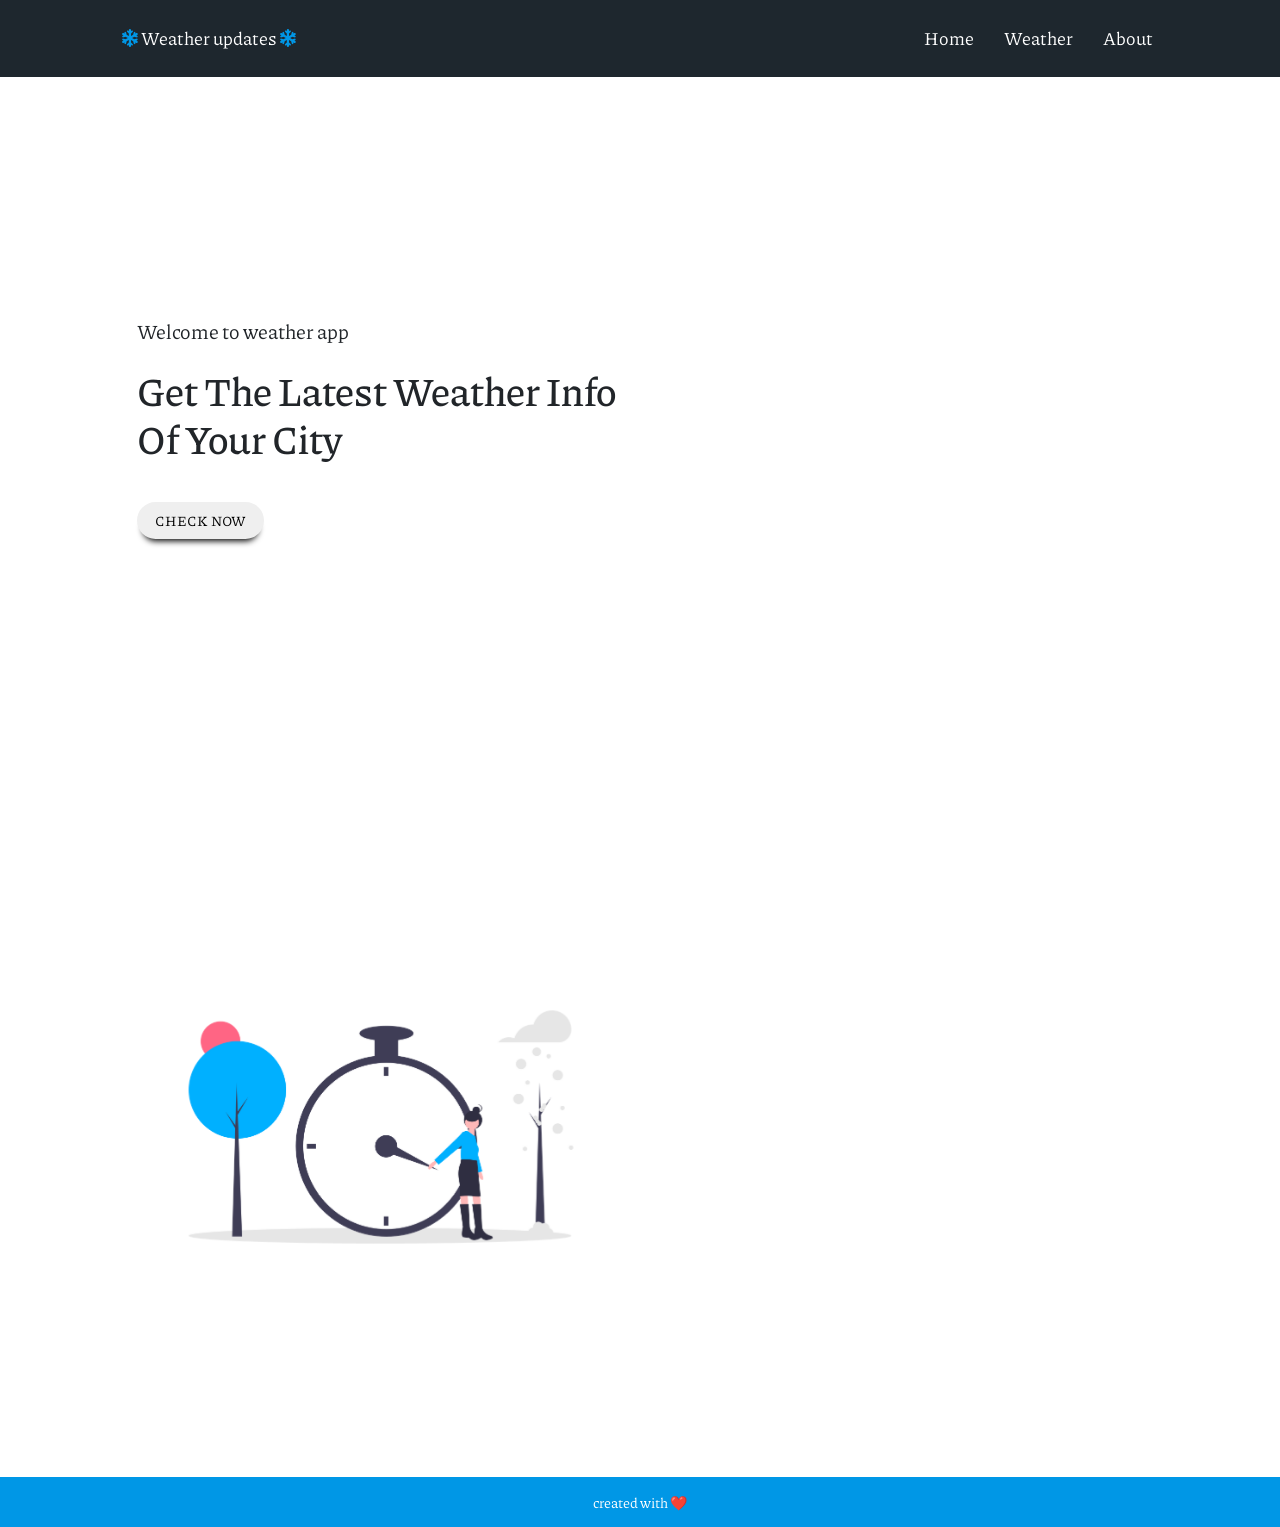
<file: public/index.html>
<!DOCTYPE html>
<html lang="en">
<head>
    <meta charset="UTF-8">
    <meta name="viewport" content="width=device-width, initial-scale=1.0">
    <title>Weather</title>
    <link rel="stylesheet" href="https://cdn.jsdelivr.net/npm/bootstrap@4.6.2/dist/css/bootstrap.min.css">
    <link rel="stylesheet" href="https://cdnjs.cloudflare.com/ajax/libs/font-awesome/6.5.2/css/all.min.css" integrity="sha512-SnH5WK+bZxgPHs44uWIX+LLJAJ9/2PkPKZ5QiAj6Ta86w+fsb2TkcmfRyVX3pBnMFcV7oQPJkl9QevSCWr3W6A==" crossorigin="anonymous" referrerpolicy="no-referrer" />
<!-- jQuery library -->
<script src="https://cdn.jsdelivr.net/npm/jquery@3.7.1/dist/jquery.slim.min.js"></script>

<!-- Popper JS -->
<script src="https://cdn.jsdelivr.net/npm/popper.js@1.16.1/dist/umd/popper.min.js"></script>

<!-- Latest compiled JavaScript -->
<script src="https://cdn.jsdelivr.net/npm/bootstrap@4.6.2/dist/js/bootstrap.bundle.min.js"></script>
    <link rel="stylesheet" href="css/style.css">
    <link rel="shortcut icon" href="images/logo.png" type="image/png">

</head>
<body>
    <div class="container-fluid main_menu">
        <div class="row">
            <div class="col-md-10 col-12 mx-auto">
                <nav class="navbar navbar-expand-lg ">
                    <a class="navbar-brand" href="#"><i class="fa-solid fa-snowflake"></i> Weather updates <i class="fa-solid fa-snowflake"></i></a>
                    <button class="navbar-toggler" type="button" data-toggle="collapse" data-target="#navbarSupportedContent" aria-controls="navbarSupportedContent" aria-expanded="false" aria-label="Toggle navigation">
                      <span class="navbar-toggler-icon"></span>
                    </button>
                  
                    <div class="collapse navbar-collapse" id="navbarSupportedContent">
                      <ul class="navbar-nav ml-auto">
                        <li class="nav-item active">
                          <a class="nav-link" href="#">Home <span class="sr-only">(current)</span></a>
                        </li>
                        <li class="nav-item">
                          <a class="nav-link" href="/weather">Weather</a>
                        </li>
                        <li class="nav-item">
                            <a class="nav-link" href="/about">About</a>
                          </li>
                       
                      </ul>
                     
                    </div>
                  </nav>
            </div>
        </div>
    </div>

    <!-- main header -->
    <div class="container-fluid main_header">
        <div class="row">
            <div class="col-md-10 col-12 mx-auto">
                <!-- left side div -->
                <div class="col-md-6 col-12 main_header_left">
                    <p>Welcome to weather app</p>
                    <h1>Get the latest <span class="txt_clr">weather</span> info of your city</h1>
                    <a href="/weather"><button>check now</button></a>
                </div>
                <!-- right side div -->
                <div class="col-md-6 col-12 main_header_right">
                   
                    <div id="carouselExampleControls" class="carousel slide" data-ride="carousel">
                        <div class="carousel-inner">
                            <div class="carousel-item active">
                                <img class="w-100" src="images/bg1.png" alt="First slide">
                            </div>
                            <div class="carousel-item">
                                <img class="w-100" src="images/bg2.png" alt="Second slide">
                            </div>
                            <div class="carousel-item">
                                <img class="w-100" src="images/bg3.png" alt="Third slide">
                            </div>
                        </div>
                        <a class="carousel-control-prev" href="#carouselExampleControls" role="button"
                            data-slide="prev">
                            <span class="carousel-control-prev-icon" aria-hidden="true"></span>
                            <span class="sr-only">Previous</span>
                        </a>
                        <a class="carousel-control-next" href="#carouselExampleControls" role="button"
                            data-slide="next">
                            <span class="carousel-control-next-icon" aria-hidden="true"></span>
                            <span class="sr-only">Next</span>
                        </a>
                    </div>
                </div> 
            </div>
        </div>
    </div>

    <!-- footer code -->
    <footer>
        <p>created with ❤️</p>
    </footer>
</body>
</html>
</file>
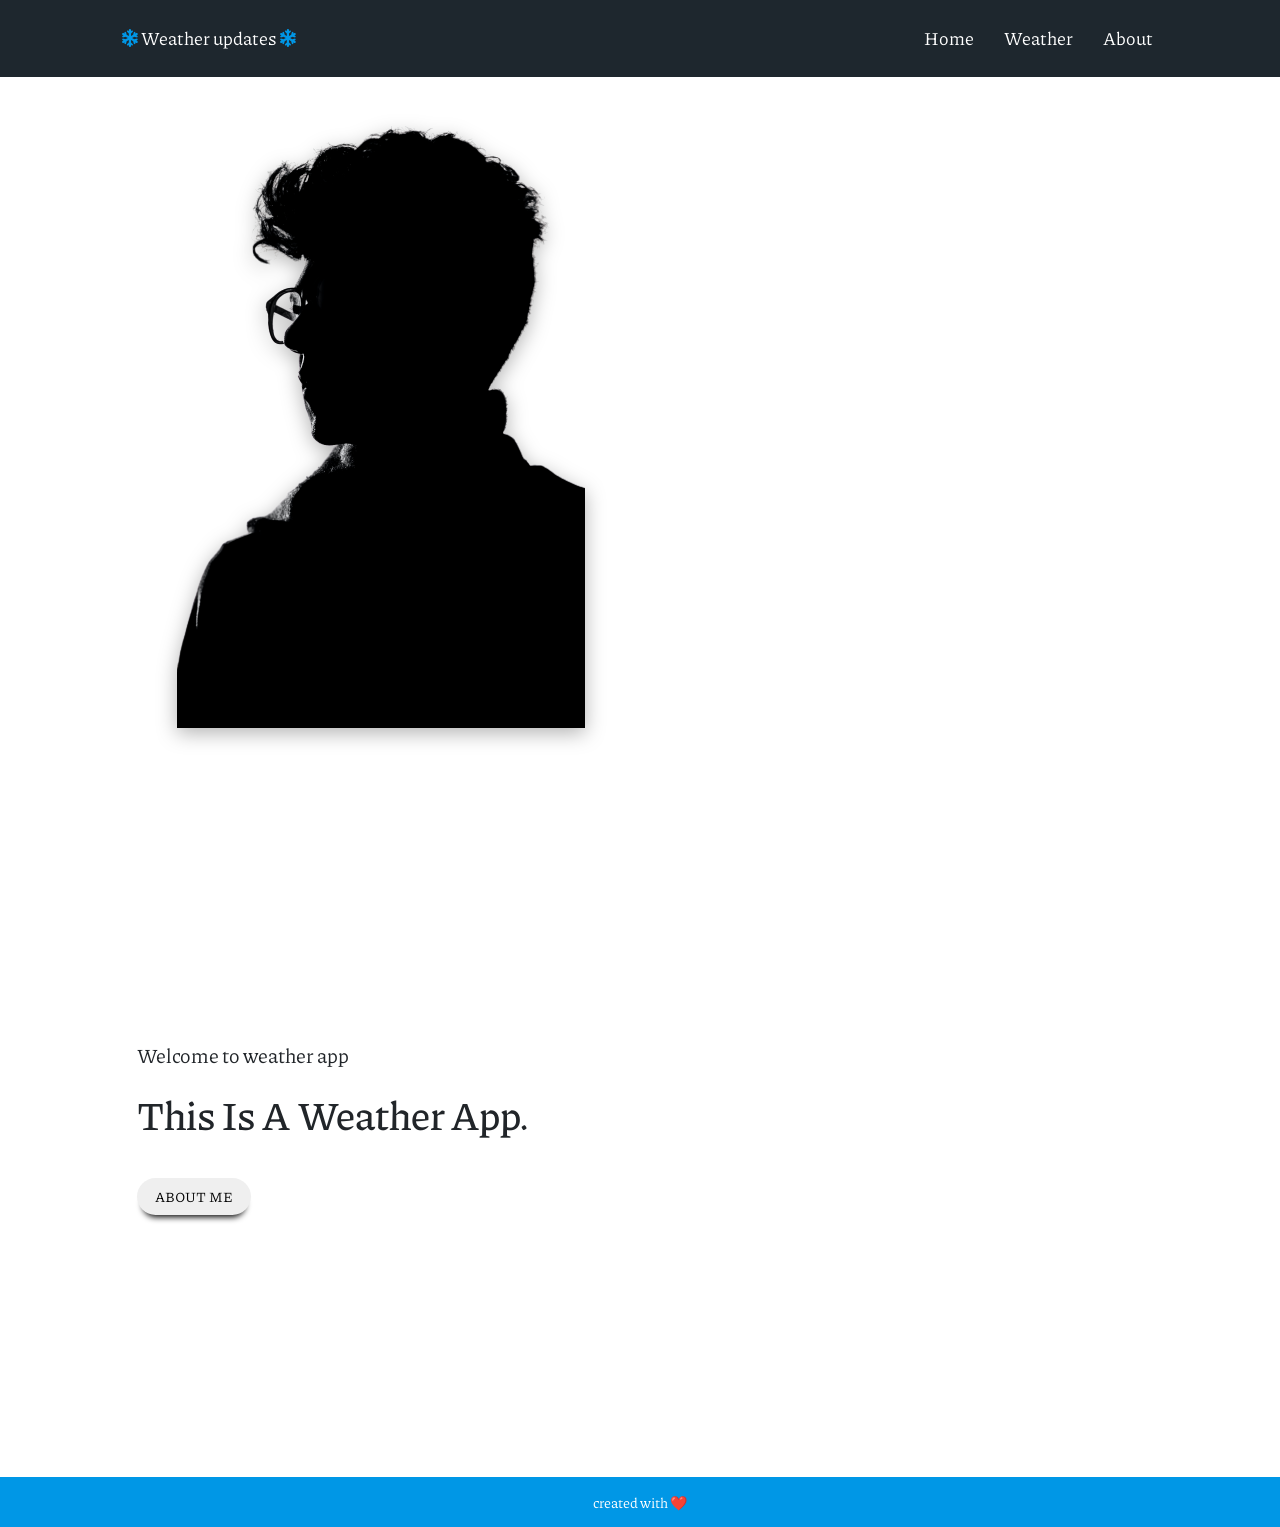
<file: public/about.html>
<!DOCTYPE html>
<html lang="en">
<head>
    <meta charset="UTF-8">
    <meta name="viewport" content="width=device-width, initial-scale=1.0">
    <title>Weather</title>
    <link rel="stylesheet" href="https://cdn.jsdelivr.net/npm/bootstrap@4.6.2/dist/css/bootstrap.min.css">
    <link rel="stylesheet" href="https://cdnjs.cloudflare.com/ajax/libs/font-awesome/6.5.2/css/all.min.css" integrity="sha512-SnH5WK+bZxgPHs44uWIX+LLJAJ9/2PkPKZ5QiAj6Ta86w+fsb2TkcmfRyVX3pBnMFcV7oQPJkl9QevSCWr3W6A==" crossorigin="anonymous" referrerpolicy="no-referrer" />
<!-- jQuery library -->
<script src="https://cdn.jsdelivr.net/npm/jquery@3.7.1/dist/jquery.slim.min.js"></script>

<!-- Popper JS -->
<script src="https://cdn.jsdelivr.net/npm/popper.js@1.16.1/dist/umd/popper.min.js"></script>

<!-- Latest compiled JavaScript -->
<script src="https://cdn.jsdelivr.net/npm/bootstrap@4.6.2/dist/js/bootstrap.bundle.min.js"></script>
    <link rel="stylesheet" href="css/style.css">
    <link rel="shortcut icon" href="images/logo.png" type="image/png">

</head>
<body>
    <div class="container-fluid main_menu">
        <div class="row">
            <div class="col-md-10 col-12 mx-auto">
                <nav class="navbar navbar-expand-lg ">
                    <a class="navbar-brand" href="#"><i class="fa-solid fa-snowflake"></i> Weather updates <i class="fa-solid fa-snowflake"></i></a>
                    <button class="navbar-toggler" type="button" data-toggle="collapse" data-target="#navbarSupportedContent" aria-controls="navbarSupportedContent" aria-expanded="false" aria-label="Toggle navigation">
                      <span class="navbar-toggler-icon"></span>
                    </button>
                  
                    <div class="collapse navbar-collapse" id="navbarSupportedContent">
                      <ul class="navbar-nav ml-auto">
                        <li class="nav-item active">
                          <a class="nav-link" href="#">Home <span class="sr-only">(current)</span></a>
                        </li>
                        <li class="nav-item">
                          <a class="nav-link" href="/weather">Weather</a>
                        </li>
                        <li class="nav-item">
                            <a class="nav-link" href="/about">About</a>
                          </li>
                       
                      </ul>
                     
                    </div>
                  </nav>
            </div>
        </div>
    </div>

    <!-- main header -->
    <div class="container-fluid main_header">
        <div class="row">
            <div class="col-md-10 col-12 mx-auto">
                <!-- left side div -->
                <div class="col-md-6 col-12 main_header_right align-items-center">
                    <figure>
                     <img src="images/about.png" alt="a" class="img-fluid" title="tt">
                    </figure>
                 </div> 
                <div class="col-md-6 col-12 main_header_left">
                    <p>Welcome to weather app</p>
                    <h1>This is a <span class="txt_clr">weather app.</span></h1>
                    <a href="/weather" target="_blank"><button>About me</button></a>
                </div>
                <!-- right side div -->
              
            </div>
        </div>
    </div>

    <!-- footer code -->
    <footer>
        <p>created with ❤️</p>
    </footer>
</body>
</html>
</file>
<file: public/css/style.css>
/* @import url("https://fonts.googleapis.com/css2?family=Roboto:wght@300;400;900&display=swap"); */
@import url("https://fonts.googleapis.com/css2?family=Piazzolla:wght@200;300;400;900&display=swap");

* {
  margin: 0;
  padding: 0;
  box-sizing: border-box;
  /* font-family: "Roboto", sans-serif; */
  font-family: "Piazzolla", serif;
}

:root {
    --main-bg : #1e272e;
    --main-color : #0097e6;
}

html {
    font-size: 62.5%;
}

body{
    height: 100vh;
    display: flex;
    flex-direction: column;
}

.main_menu {
    background-color: var(--main-bg);
}

.navbar li {
    margin-left: 20px;
}

.navbar {
    color: #fff;
    background-color: var(--main-bg);
    padding: 2rem 0;
}

.navbar a {
    color: #fff;
    font-size: 1.8rem;
}

.navbar a:hover {
    color: var(--main-color);
}

.navbar toggler {
    background-color: gray;
}

.fa-snowflake {
    transition: all linear;
    animation: rot 2s linear infinite;
    color: var(--main-color);
}

@keyframes rot{
    0%{
        transform: rotate(0);
    }
    100%{
        transform: rotate(360deg);
    }
}

/* main header */

.main_header_left {
    height: 70rem;
    display: flex;
    flex-direction: column;
    justify-content: center;
    align-items: flex-start;
}

.main_header_left p{
    font-size: 2rem;
}

.main_header_left h1{
    font-size: 4rem;
    margin: 1rem 0 4rem 0;
    text-transform: capitalize;
}
.main_header_left  .text_clr{
    color: var(--main-color);
    /* color: blue; */
}

.main_header_left button{
    border: none;
    padding: 0.8rem 1.8rem;
    font-size: 1.4rem;
    border-radius: 2rem;
    text-transform: uppercase;
    box-shadow: 0 8px 6px -6px black;
    outline: none;
}

.main_header_left button:hover{
    box-shadow: 0 8px 6px -6px var(--main-color);
}

.main_header_right {
    height: 70rem;
    display: flex;
    flex-direction: column;
    justify-content: center;
    align-items: flex-start;
}

.main_header_right figure img{
    filter: drop-shadow(0 0.5rem 1rem rgba(0, 0, 0, 0.3));
}


/* weather page style */
/* temp input fields style code */

.temp_form {
    width: 60%;
    position: relative;
    margin: 5rem auto;
  }
  
  .temp_form input[type="text"] {
    width: 100%;
    padding: 2rem 5rem 2rem 2rem;
    background: #1e202b;
    color: white;
    outline: none;
    border: none;
    font-size: 1.7rem;
    border-radius: 3rem;
  }
  
  ::placeholder {
    color: #bfc1c8;
  }
  
  .temp_form input[type="submit"] {
    position: absolute;
    top: 5px;
    right: 5px;
    bottom: 5px;
    border: none;
    background: #009ad8;
    padding: 0 3rem;
    border-radius: 3rem;
    color: white;
    font-size: 1.6rem;
  }
  
  .temp_form input[type="submit"]:hover {
    color: #009ad8;
    background-color: #fff;
  }
  

/* temp detials show here */

.tempInformation {
    width: 50rem;
    margin: auto;
    min-height: 20rem;
    background-color: #323544;
    border-radius: 1rem;
    padding: 1rem;
    font-family: "Roboto", sans-serif;
  }
  
  .top_layer {
    width: 100%;
    height: 20%;
    background-color: #2d303d;
    display: flex;
    justify-content: space-between;
    align-items: center;
    border-radius: 1rem;
    padding: 2rem 0;
  }
  
  .top_layer p {
    color: #fff;
    font-weight: 300;
  }
  
  .main_layer {
    width: 100%;
    height: 80%;
    display: flex;
    flex-direction: column;
  }
  
  .main_layer #city_name {
    padding: 2rem 0;
    color: #bfc1c8;
    font-weight: 300;
    font-size: 2rem;
  }
  
  .main_layer .middle_layer {
    display: flex;
    justify-content: space-around;
    color: #fff;
  }
  
  .main_layer .middle_layer p,
  .main_layer .middle_layer .fa {
    font-size: 7rem;
    font-weight: 900;
  }
  
  .fa {
    color: #009ad8;
  }
  
  sup {
    font-size: 6rem;
    margin-top: -2rem;
  }
  
  .data_hide {
    visibility: hidden;
    transition: all 0.3s linear;
  }

/* error page */
.errimg{
    width: 60rem;
    height: 30rem;
}

/* footer code  */
footer{
    width: 100%;
    background-color: var(--main-color);
    margin-top: auto;
}

footer p{
    margin: 0;
    text-align: center ;
    color: #fff;
    line-height: 5rem;
    font-size: 1.4rem;

}

/* responsive code */

@media (max-width: 768px) {
    .main_header_left {
      height: auto;
      margin: 5rem 0;
    }
  
    .main_header_right {
      height: auto;
      margin-top: 3rem;
    } 
}

.temp_form{
  width: auto;
}

.tempInformation{
  width: auto;
}

.main_layer .middle_layer p,
.main_layer .middle_layer .fa{
  font-size: 5rem;
}
</file>
